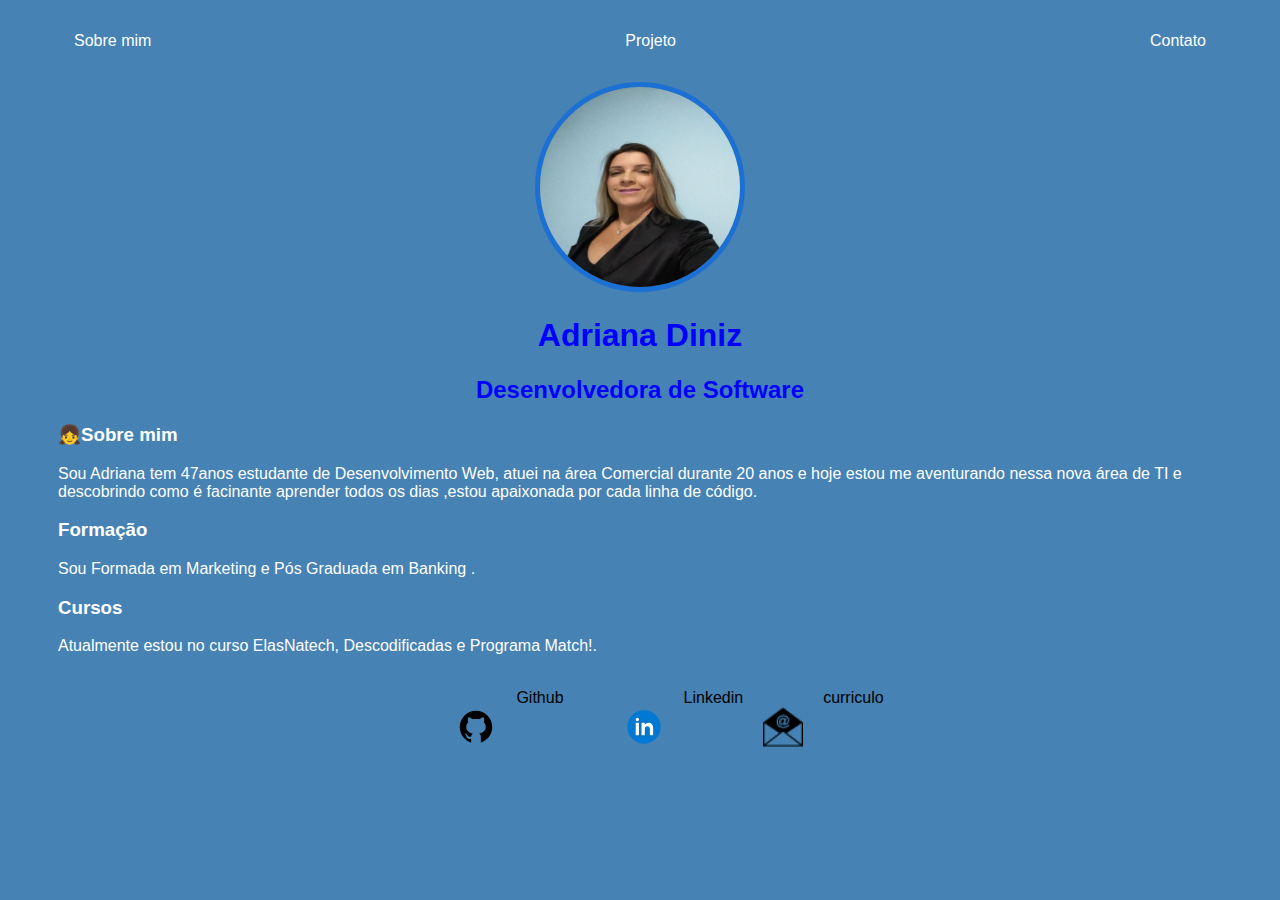
<file: index.html>
<!DOCTYPE html>
<html lang="en">
<head>
    <meta charset="UTF-8">
    <meta name="viewport" content="width=device-width, initial-scale=1.0">
    <title>Adriana Diniz</title>
    <link rel="stylesheet" href="style.css">
</head>
<body>
    <div class="conteiner">
    <nav>
        <ul>
            <li>
                <a href="index.html">Sobre mim</a>
            </li>
            <li>
                <a href="project.html">Projeto</a>
            </li>
            <li>
                <a href="contact.html">Contato</a>
            </li> 
        </ul>
    </nav>
    <header>
        <div class="center">
            <img src="img/foto.jpg" alt="foto_perfil">
            
        </div>
        <h1>Adriana Diniz</h1>
        <h2>Desenvolvedora de Software</h2>
    </header>
    <main>
        <section>
            <h3>👧Sobre mim</h3>
            <p> Sou Adriana tem 47anos estudante de Desenvolvimento Web, atuei na área Comercial durante 20 anos e hoje estou me aventurando nessa nova área de TI e descobrindo como é facinante aprender todos os dias ,estou apaixonada por cada linha de código.</p>
        </section>
        <section>
            <h3>Formação</h3>
            <p>Sou Formada em Marketing e Pós Graduada em Banking .</p>
        </section>
        <section>
            <h3>Cursos</h3>
            <p>Atualmente estou no curso ElasNatech, Descodificadas e Programa Match!.</p>
        </section>
    </main>
    <footer>
        <a>
            <a href="https://github.com/adrianadinizj" target="_blank"><img src="img/logo_github.svg" alt="logo Github"></img></a>
                <p>Github</p>
        </a>
        <a>
            <a href="https://www.linkedin.com/in/adrianadinizj/" target="_blank"><img src="img/logo_linkdin.svg" alt="logo Github"></img></a>
                <p>Linkedin</p>
        </a>
            <a href="https://github.com/adrianadinizj/curriculo3" target="_blank"><img src="img/icone_email.png" alt="email"></img></a>
                <p>curriculo</p>
        </footer>
    </div>   
</body>
</html>
</file>
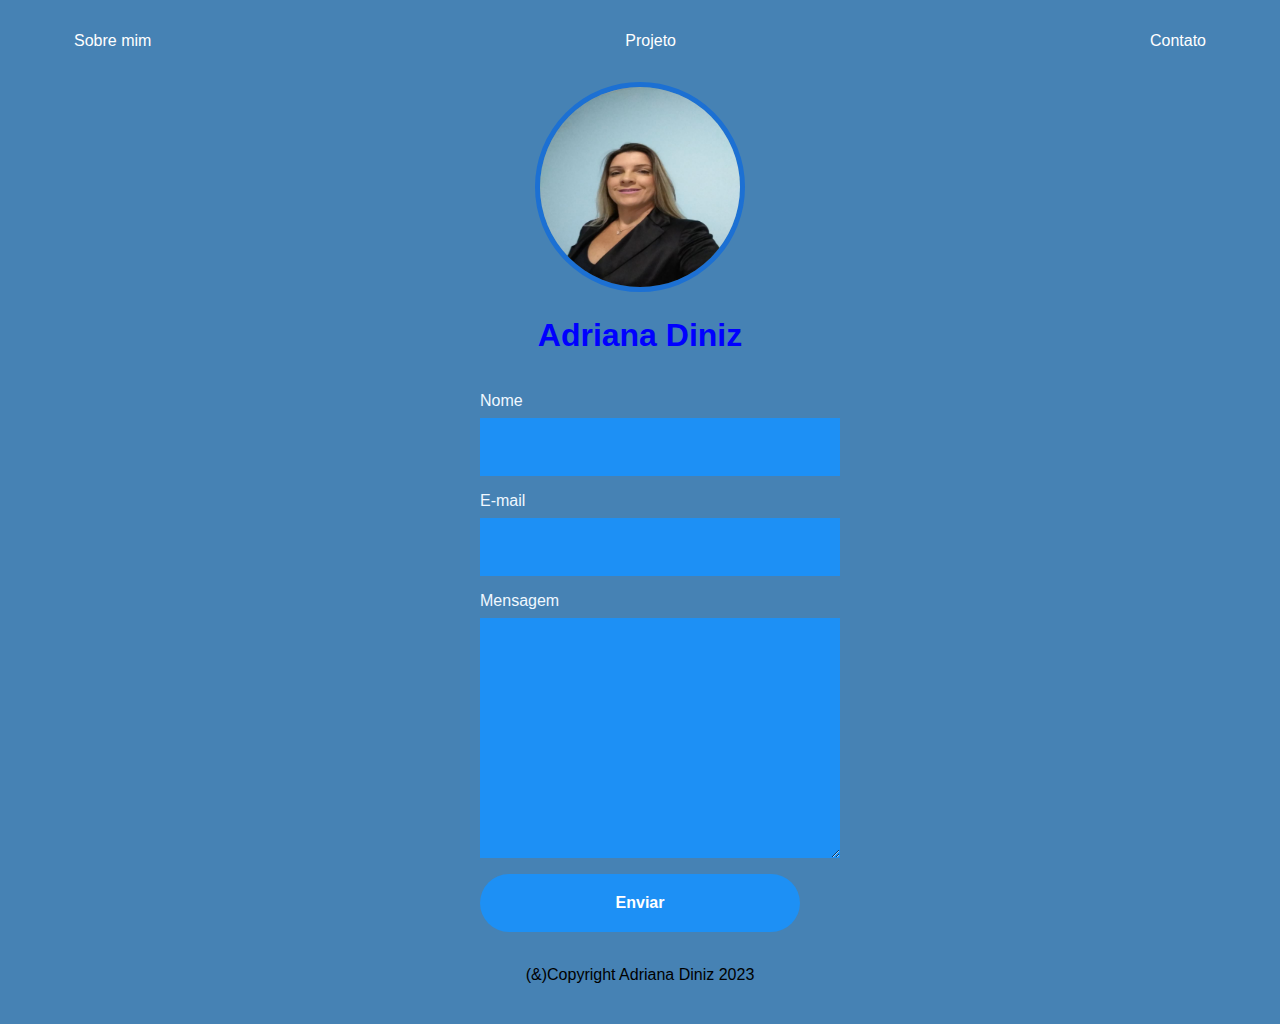
<file: contact.html>
<!DOCTYPE html>
<html lang="en">
<head>
    <meta charset="UTF-8">
    <meta name="viewport" content="width=device-width, initial-scale=1.0">
    <title>Adriana Diniz</title>
    <link rel="stylesheet" href="style.css">
</head>
<body>
    <div class="conteiner">
    <nav>
        <ul>
            <li>
                <a href="index.html">Sobre mim</a>
            </li>
            <li>
                <a href="project.html">Projeto</a>
            </li>
            <li>
                <a href="contact.html">Contato</a>
            </li>
        </ul>
    </nav>
    <header>
        <div class="center">
            <img src="img/foto.jpg" alt="foto_perfil">
            
        </div>
        <h1>Adriana Diniz</h1>

        <section class="formulario">
            <form action="http://formsubmit.co/ajax/adrianadinizj@gmail.com" method="POST">
            <label for="nome">Nome</label>
            <input type="text" name="nome" id="nome" required/>
            <label for="email">E-mail</label>
            <input type="email" name="email" id="email" required/>
            <label for="mensagem">Mensagem</label>
            <textarea name="mensagem" id="mensagem" required></textarea>
            <button type="submit">Enviar</button>
        </form> 
        </section>
        
        
                
            <footer>
                    <p>(&)Copyright Adriana Diniz 2023</p>
            </footer>
            
    </body>
    </html>
</file>
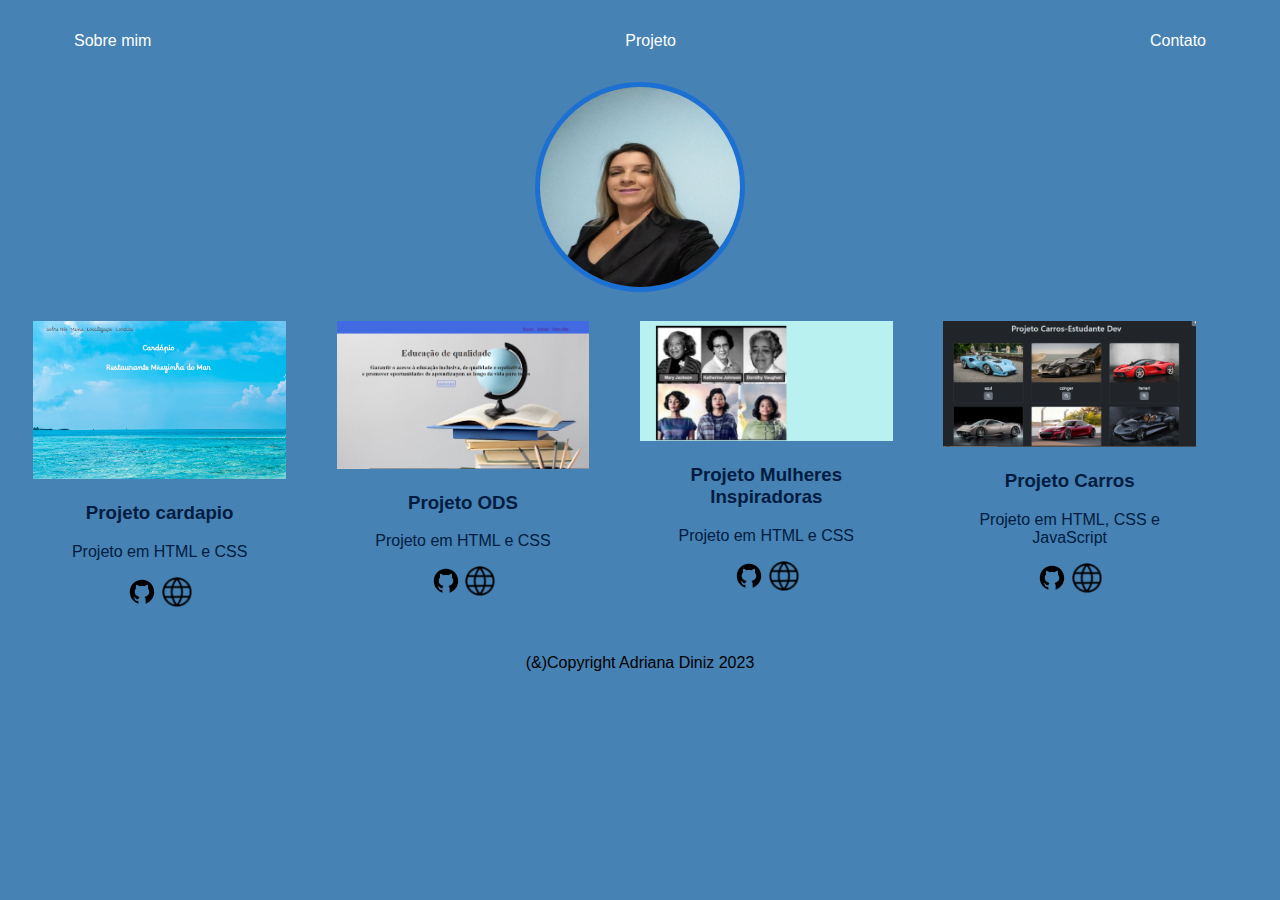
<file: project.html>
<!DOCTYPE html>
<html lang="en">
<head>
    <meta charset="UTF-8">
    <meta name="viewport" content="width=device-width, initial-scale=1.0">
    <link rel="stylesheet" href="style.css">
    <title>Projeto</title>
</head>
<body>
    <header>
        <div class="conteiner">
            <nav>
                <ul>
                    <li>
                        <a href="index.html">Sobre mim</a>
                    </li>
                    <li>
                        <a href="project.html">Projeto</a>
                    </li>
                    <li>
                        <a href="contact.html">Contato</a>
                    </li>
                </ul>
            </nav>
        <div class="center">
            <img src="img/foto.jpg" alt="foto_perfil">
            
        </div>
        
    </header>

    
    <section id="produtos">
        <div class="item">
            
            <img src="img/cardapio.png" alt="Projeto cardapio"width="100%">
            <h3>Projeto cardapio</h3>
            <p>Projeto em HTML e CSS</p>
            <a href="https://github.com/adrianadinizj/cardapio_elas_na_tech" target="_blank"><img class="git"src="img/logo_github.svg" /></a>
            <a href="https://adrianadinizj.github.io/cardapio_elas_na_tech/" target="_blank"><img class="git" src="img/icone_net.png" alt=""></a>
        </div>
        <div class="item">           
            <img src="img/projeto_ods.png" alt="Projeto ODS"width="100%">
            <h3>Projeto ODS</h3>
            <p>Projeto em HTML e CSS</p>
            <a href="https://github.com/adrianadinizj/Desafio_elasNatech_-parte-_tre-final" target="_blank"><img class="git"src="img/logo_github.svg"/></a>
            <a href="https://adrianadinizj.github.io/Desafio_elasNatech_-parte-_tre-final/" target="_blank"><img class="git" src="img/icone_net.png" alt=""></a>
        </div>
        <div class="item">          
            <img src="img/alemdotempo.png" alt="Mulheres que inspiram "width="100%">
            <h3>Projeto Mulheres Inspiradoras</h3>
            <p>Projeto em HTML e CSS</p>
            <a href="https://github.com/adrianadinizj/Projeto-mulheres-na-T-cnologia" target="_blank"><img class="git" src="img/logo_github.svg"/></a>
            <a href="https://adrianadinizj.github.io/Projeto-mulheres-na-T-cnologia/" target="_blank"><img class="git" src="img/icone_net.png" alt=""></a>
        </div>
        <div class="item">           
            <img src="img/projeto-carros.png" alt="Carros"width="100%">
            <h3>Projeto Carros</h3>
            <p>Projeto em HTML, CSS e JavaScript</p>
            <a href="https://github.com/adrianadinizj/Projeto_carros" target="_blank"><img class="git"src="img/logo_github.svg"/></a>
            <a href="https://adrianadinizj.github.io/Projeto_carros/" target="_blank"><img class="git" src="img/icone_net.png" alt=""></a>
        </div>
    </section>

    <footer>
            <p>(&)Copyright Adriana Diniz 2023</p>
    </footer>
</body>
</html>
</file>
<file: style.css>
body {
    color: white;
    background-color:steelblue;
    font-family: Arial, Helvetica, sans-serif;
}
ul {
    display: flex;
    justify-content: space-between;
    list-style-type: none;
    align-items: center;
    padding: 16px;
    }
a {
    color: white;
    text-decoration: none;
}
header img {
    width: 200px;
    height: 200px;
    border-radius: 50%;
    border: 5px solid #1c70d3;
    cursor: pointer;
    transition: 0.2s ease-in-out;

}
header img:hover {
    box-shadow: 0px 0px 6px black;
}
.center {
    text-align: center;
}
h1, h2 {
    color: blue;
    text-align: center;
    font-size: medium 10;
}
footer img {
    width: 40px;
    height: 40px;
}
footer {
    display: flex; 
    justify-content: center;
}
footer a {
    margin: 20px;
    text-align: center;
}

footer p {
    margin-top: 2px;
}
.conteiner {
    padding: 0px 50px;
    
}
nav a:hover {
    color:#011C40;
}

.item {
    color:#011C40;
        width: 20%;
        float: left;
        text-align: center;
        padding: 2%;
    }

    #produtos{
        text-align: justify;
        clear: both;
    }
    footer {
        padding: 16px;
        color: black;
        clear: both;
        text-align: center;
    }

.formulario {
    
    min-width: 100vh;
    display: grid;
    place-items:center;
    padding: 1rem;
    font-family: Arial, Helvetica, sans-serif;

}
form {
    width: 100%;
    max-width: 20rem;
    }

label,
input,
textarea,
button {
    display: block;
}

input,
textarea,
button {
    width: 100%;
    font: inherit;
    padding: 1.25rem;
    font-weight: 700;
}
input,
textarea {
    margin-bottom: 1rem;
    color: white;
    background: #1d90f5;
    border: 0.125rem;
    transition: border-color 0.3s;
    box-shadow: 0.3s;

}

input :hover,
input :focus
textarea :hover,
textarea :focus {
    outline: none;
    border-color: #1d90f5;
    box-shadow: 0 0 0 0.325rem #26344a;
}
label {
    margin-bottom: 0.5rem;
    color: aliceblue;
}

textarea {
    min-height: 12.5rem;
    resize: vertical;
}
button {
    border: none;
    border-radius: 99px;
    color: white;
    background: #1d90f5;
    cursor: pointer;
    transition: 0.3s;
}
button :hover,
button :focus {
    outline: none;
    background: #1c70d3;
    
}

.git {
    width: 30px;
    height: 30px;
}


@media  (max-width: 1200px){

}
</file>
